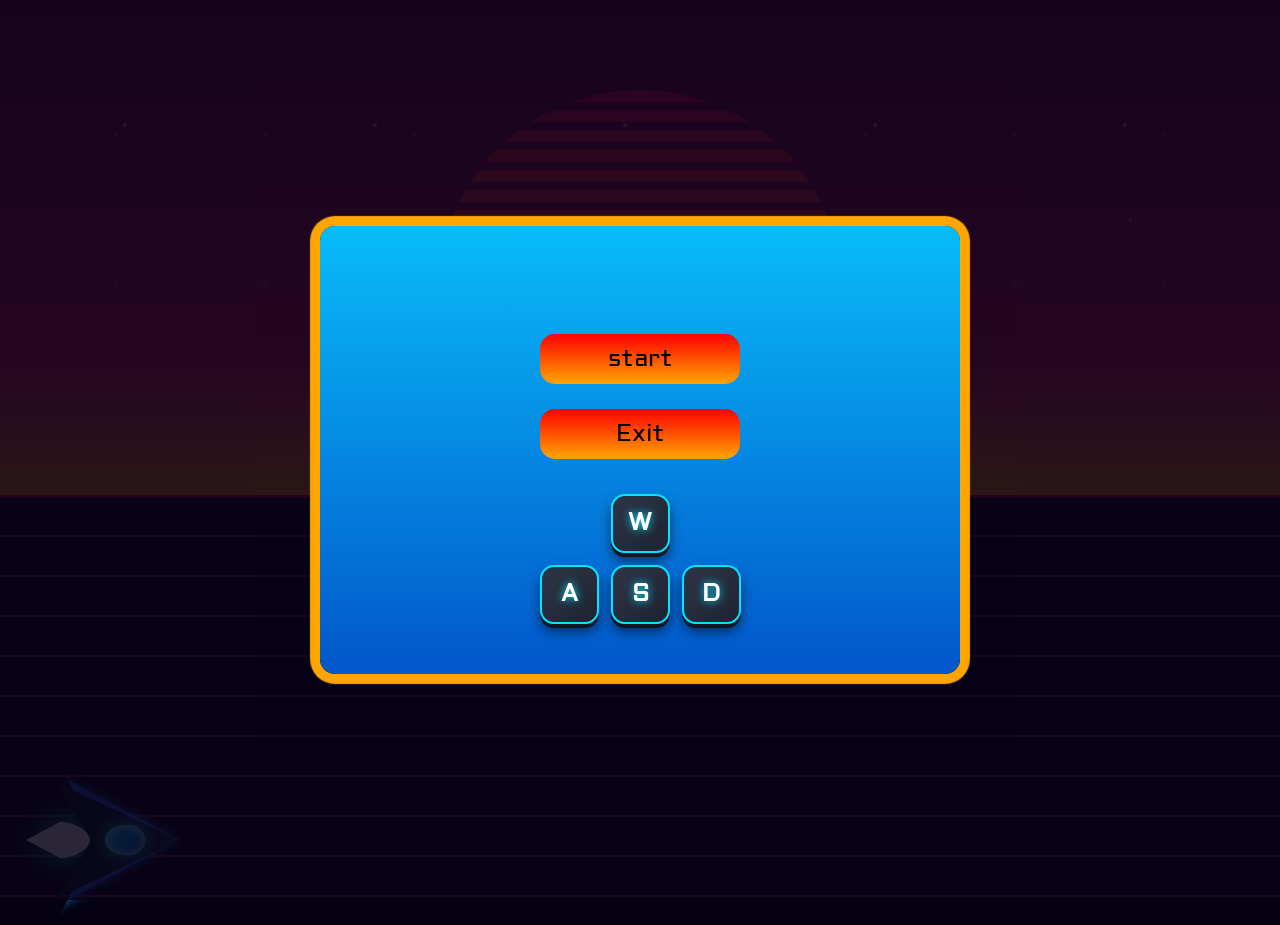
<file: index.html>
<!DOCTYPE html>
<html lang="en">
<head>
<meta charset="UTF-8">
<link rel="stylesheet" href="index.css">
<meta name="viewport" content="width=device-width, initial-scale=1.0">
<title>MidnightLights</title>
<script src="movement.js" defer></script>
 <link rel="apple-touch-icon" sizes="180x180" href="/apple-touch-icon.png">
 <link rel="icon" type="image/png" sizes="32x32" href="/favicon-32x32.png">
 <link rel="icon" type="image/png" sizes="16x16" href="/favicon-16x16.png">
 <link rel="manifest" href="/site.webmanifest">
</head>
<body>
<div class="Scene">
 <div class="sky">
       <div class="stars"></div>
   </div>
       <h1 class="Middle"></h1>  
 <div class="Sun"></div>
 <div class="Horizon"></div>
 <div class="GridLines">
       <div class="Floor"></div>
       <div class="Reflection"></div>
       </div>
<div class="Spaceship-Container">
    <div class="SpaceshipOutline"></div>
    <div class="Spaceship"></div>
    <div class="thruster"></div>
    <div class="cockPit"></div>
       </div>
   </div> <div id="gameOverScreen" class="hidden">
      <div class="glass">
       <h1>GAME OVER</h1>
      <button class="rest" onclick="location.reload()">Restart</button>
       </div>
   </div>

   <div class="start" id="startScreen">
      <div class="startGlass">
         <h1 class="startText"></h1>
         <button class="startbtn">start</button>
         <button class="exit" onclick="window.close()">Exit</button>
     <div class="logo-container">
    <div class="letter-box w">W</div>
    <div class="bottom-row">
      <div class="letter-box a">A</div>
      <div class="letter-box s">S</div>
      <div class="letter-box d">D</div>
    </div>
     </div>
     </div>
  </div>
</body>
</file>
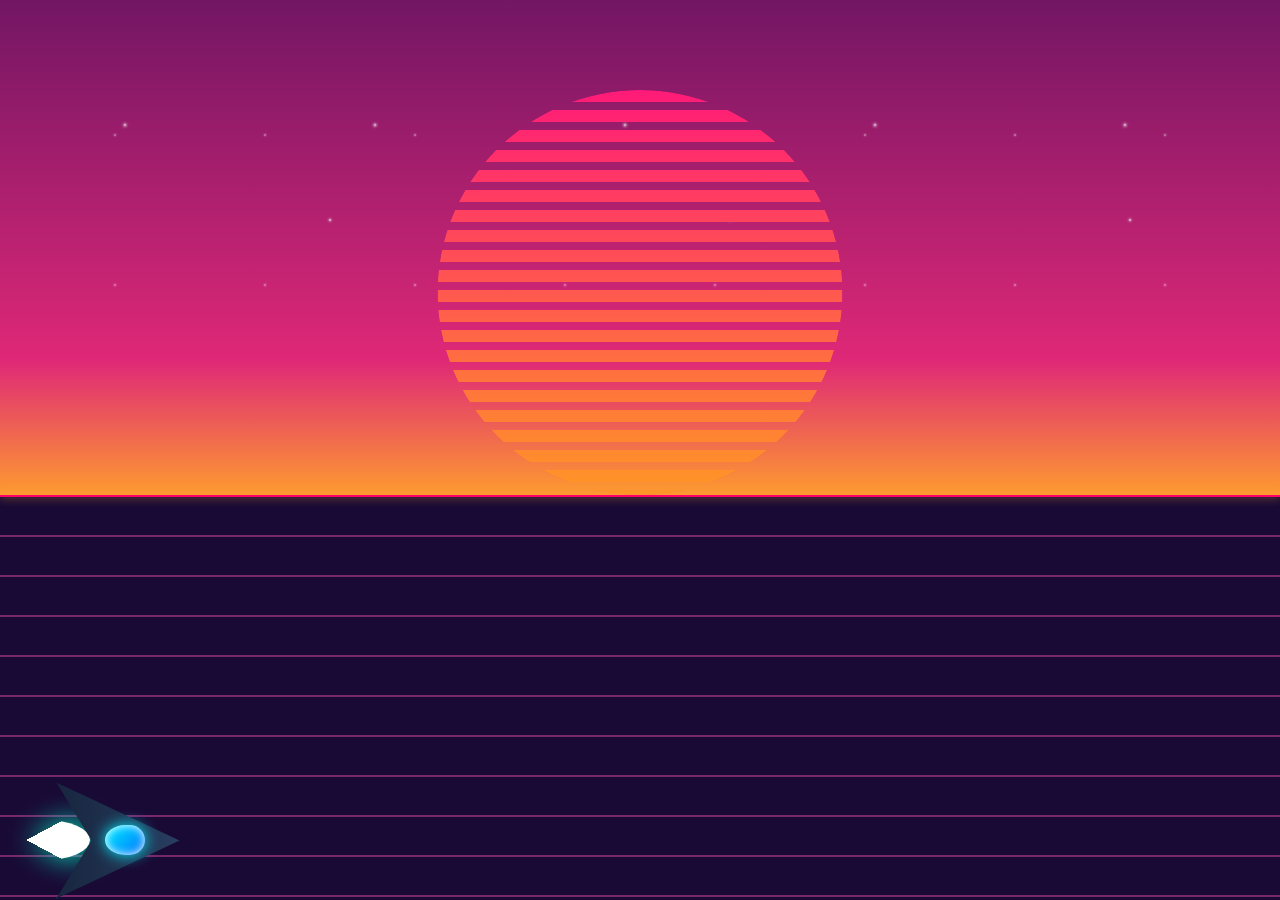
<file: Vivid.html>
<!DOCTYPE html>
<html lang="en">
<head>
    <meta charset="UTF-8">
    <link rel="stylesheet" href="index.css">
    <meta name="viewport" content="width=device-width, initial-scale=1.0">
    <title>MidnightLights</title>
</head>
<body>
   <div class="Scene">
   <div class="sky">
    <div class="stars"></div>
 </div>
 <h1 class="Middle"></h1>  
 <div class="Sun"></div>
 <div class="Horizon"></div>
 <div class="GridLines">
    <div class="Floor"></div>
    <div class="Reflection"></div>
 </div>
 <div class="Spaceship-Container">
   <div class="Spaceship"></div>
   <div class="thruster"></div>
   <div class="rightWing"></div>
   <div class="leftWing"></div>
   <div class="cockPit"></div>
 </div>
</body>
</html>
</file>
<file: index.css>
@import url('https://fonts.googleapis.com/css2?family=Aldrich&display=swap');

  body {
    margin: 0;
    padding: 0;
    background-color: #050112;
    overflow: hidden;
    height: 100vh;
    font-family: 'Aldrich', sans-serif;
  }
  button {
  font-family: 'Aldrich', sans-serif;
}
  .Scene {
    position: relative;
    width: 100vw;
    height: 100vh;
    min-width: 800px;
    min-height: 500px;
    background: linear-gradient(to bottom, #721664 0%, #df2877 40%, #fd9a30 55%, #721664 55.5%);
  }
  .stars {
    position: absolute;
    top: 0;
    left: 0;
    width: 100%;
    height: 35%;
    background-image: radial-gradient(white, rgba(255,255,255,.2) 2px, transparent 4px),
      radial-gradient(white, rgba(255,255,255,.15) 1px, transparent 3px),
      radial-gradient(white, rgba(255,255,255,.1) 2px, transparent 4px) ;
      background-size: 250px 250px, 150px 150px, 400px 400px;
      background-position: 0 0, 40px 60px, 130px 20px;
      opacity: 0.8;
      z-index: 2;
  }
  .Sun {
    position: absolute;
    top: 55%;
    left: 50%;
    width: 45vh;
    height: 45vh;
    transform: translate(-50%, -100%);
    border-radius: 50%;
    filter: drop-shadow(0 0 30px rgba(255, 27, 120, 0.6));
    z-index: 3;
    background: linear-gradient(to bottom,#ff1b78 0%, #ff9626 100%);
    -webkit-mask-image: repeating-linear-gradient(to bottom, black 0px, black 12px, transparent 12px, transparent 20px);
    mask-image: repeating-linear-gradient(to bottom, black 0px, black 12px, transparent 12px, transparent 20px);
  }
  .Middle {
    position: absolute;
    top: 32%;
    left: 50%;
    transform: translate(-50%, -50%);
    font-size: 150px;
    white-space: nowrap;
    background: linear-gradient(to right, #0D0094, #7100C7);
      -webkit-background-clip: text;
    background-clip: text;
    color:transparent;
    z-index: 3;
  }
  .Horizon {
    position: absolute;
    top: 55%;
    width: 100%;
    height: 2px;
    background-color: #ff006a;
    box-shadow: 0 0 10px #fd9a30;
    z-index: 5;
  } 
  .GridLines {
    position: absolute;
    top: 55%;
    width: 100%;
    height: 45%;
    background: #190a35;
    overflow: hidden;
    z-index: 4;
  }
  .Floor {                                                                             
    position: absolute;                                                                         
    top: 0;
    left: 0;
    width: 100%;
    height: 100%;
    background-color: #190a35;
    z-index: 3;
    background-image: 
      linear-gradient(to bottom, 
        rgba(144, 46, 122, 0.8) 2px, transparent 2px), linear-gradient(20deg, transparent 48%,51%, transparent 52%);
    background-size: 100% 40px, 100% 100%, 100% 100%, 100% 100%, 100% 100%, 100% 100%, 100% 100%, 100% 100%, 100% 100%;
    background-position: top center;
  }
  *::selection{
    background: transparent; 
  }
  .Spaceship-Container {
    position: absolute;
    bottom: 0;
    left: 0;
    width: 180px;
    height: 120px;
    z-index: 11;
    will-change: transform;
    margin: 0;
    padding: 0;
  }
  .SpaceshipOutline {
        position: absolute;
    clip-path: polygon(100% 50%, 30% 0%, 50% 50%, 30% 100%); 
  background: linear-gradient(28deg, #4c5eff 50%, transparent 50%) top left / 100% 50% no-repeat,
      linear-gradient(152deg, #4c5eff 50%, transparent 50%) bottom left / 100% 50% no-repeat; 
      filter: drop-shadow(-5px 0px 7px #1dacff);
      z-index: 6;
      display: flex; 
      height: 170px;
      width: 230px;
      bottom: -25px;
      left: -15px;
  }
  .Spaceship {
    top: 2%;
    left: 2%;
  height: calc(100% - 4px); 
    width: calc(100% - 4px);
    position: absolute;
    background: linear-gradient(to right, #111b30, #283e61);
    clip-path: polygon(100% 50%, 30% 0%, 50% 50%, 30% 100%);
    z-index: 7;
    filter: drop-shadow(0 0 8px #00f0ff);
    box-shadow:  0 0 20px #00f0ff, 0 0 40px #00f0ff;
    z-index: 7;
    border-width: 50px;
    border-color: #df2877;
  }
  .thruster {
    position: absolute;
  width: 90px;
  height: 40px  ;
  background: #ffffff;
  left: 0px;
  top: 40px;
  z-index: 6;
  transform: rotate(180deg);
  background: 
      linear-gradient(28deg, #ffffff 50%, transparent 50%) top left / 100% 50% no-repeat,
      linear-gradient(152deg, #ffffff 50%, transparent 50%) bottom left / 100% 50% no-repeat;
        border-radius: 50%;
    filter: drop-shadow(-5px 0px 15px #00ffcc);
    transition: ease-in-out 0.1s;
  }
  .cockPit {
    width: 40px;
    height: 30px;
    left: 105px;
    top: 45px;
    position: absolute;
  background: linear-gradient(135deg, #00f0ff, #0072ff);
  border-radius: 50% 15px 15px 50% / 50% 50% 50% 50%;
  box-shadow: inset 0 0 10px #ffffff, 0 0 15px #00f0ff;
  z-index: 9;
  }
  .coconut {
    position: absolute;
    height: 150px;
    width: 150px;
    left: 100vw;
    z-index: 12;
    transform: rotate(360deg);
  }
  .fire {
    position: absolute;
    height: 350px;
    width: 250px;
    left: 100vw;
    z-index: 11;
    rotate: 90deg;
    top: 300px;
    margin-top: -100px;
    margin-left: 50px;
    pointer-events: none;
  }
  @keyframes fire-follow {
    from {left: 100vw;}
    to {left: -400px;}
  }
  @keyframes coconut-throw {
    from {left: 100vw; }
    to {left: -400px;}
    from {rotate: 0deg;}
    to {rotate: 360deg;}
  }
  .coconut-animation {
    animation: coconut-throw var(--duration, 3s)  linear;
  }
  .fire-follow {
    animation: fire-follow var(--duration, 3s) linear forwards ;
  }
  #gameOverScreen {
  position: fixed;
    top: 0;
    left: 0;
    width: 100vw;
    height: 100vh;
    background: rgba(0, 0, 0, 0.8);
    display: flex;
    flex-direction: column;
    justify-content: center;
    z-index: 13;
    color: white;
    opacity: 1.5 ;
    visibility: visible;
    transition: opacity 5s ease-in;
    justify-content: center;
  align-items: center;
  text-align: center;
  }
  .hidden {
  opacity: 0;
  visibility: hidden !important;
  }
  .rest {
    background: linear-gradient(red,orange);
    width: 200px;
    height: 50px;
    align-items: center;
    border-radius: 15px 15px 15px 15px;
    border-width: 5px;
    border-style: none;
    font-size: 24px;
    cursor: pointer;
    transition: transform .2s;
  }
  .glass {
  background: linear-gradient(rgb(8, 188, 248), rgb(2, 86, 203));
  box-shadow:  0px 0px 1px 10px orange;
  border-radius: 15px 15px 15px 15px;
  width: 600px;
  height: auto;
  z-index: 12;
  display: flex;
  flex-direction: column;
  justify-content: center; 
  align-items: center;     
  gap: 25px;
  box-sizing: border-box;
  padding: 40px 20px;
  }
  .rest:hover {
    transform: scale(1.25);
  }
  .start {
  position: fixed;
  top: 0;
  left: 0;
  width: 100vw;
  height: 100vh;
  background: rgba(5, 1, 18, 0.85);
  display: flex;
  flex-direction: column;
  justify-content: center;
  align-items: center;
  z-index: 14;
}
  .startGlass {
    background: linear-gradient(rgb(8, 188, 248), rgb(2, 86, 203));
  box-shadow: 0px 0px 1px 10px orange;
  border-radius: 15px;
  width: 600px;
  height: auto;
  display: flex;
  flex-direction: column;
  justify-content: center; 
  align-items: center;     
  gap: 25px;
  padding: 40px 20px;
  }
  .startbtn, .exit {
  background: linear-gradient(red, orange);
  width: 200px;
  height: 50px;
  border-radius: 15px;
  border: none;
  font-size: 24px;
  color: black;
  cursor: pointer;
  transition: transform .2s;
}
.startbtn:hover, .exit:hover {
  transform: scale(1.25);
}
.logo-container {
  display: flex;
  flex-direction: column;
  align-items: center;
  gap: 12px;
  margin: 10px 0;
}
.logo-container .bottom-row {
  display: flex;
  gap: 12px;
}
.logo-container .letter-box {
  width: 55px;
  height: 55px;
  display: flex;
  justify-content: center;
  align-items: center;
  font-family: 'Aldrich', sans-serif;
  font-size: 1.5rem;
  font-weight: 800;
  color: #ffffff;
  background: linear-gradient(135deg, #2d3548 0%, #1e2330 100%);
  border: 2px solid #3a4454;
  border-radius: 14px;
  user-select: none;
  position: relative;
  top: 0;
  transition: all 0.1s ease;
  box-shadow: 0 4px 0 #131722, 
    0 8px 12px rgba(0, 0, 0, 0.5);
}
.logo-container .letter-box.w {
  border-color: #00e5ff;
  text-shadow: 0 0 8px #00e5ff;
}
.logo-container .letter-box.a,
.logo-container .letter-box.s,
.logo-container .letter-box.d {
  border-color: #00e5ff; 
  text-shadow: 0 0 8px #00e5ff;
}
.logo-container .letter-box:hover {
  cursor: pointer;
  background: #ffee00;
  color: #ff0000;
  border-color: #ff8000;
  text-shadow: none;
  top: 2px;
  box-shadow: 0 2px 0 #131722, 
   0 4px 6px rgba(0, 0, 0, 0.5);
}
</file>
